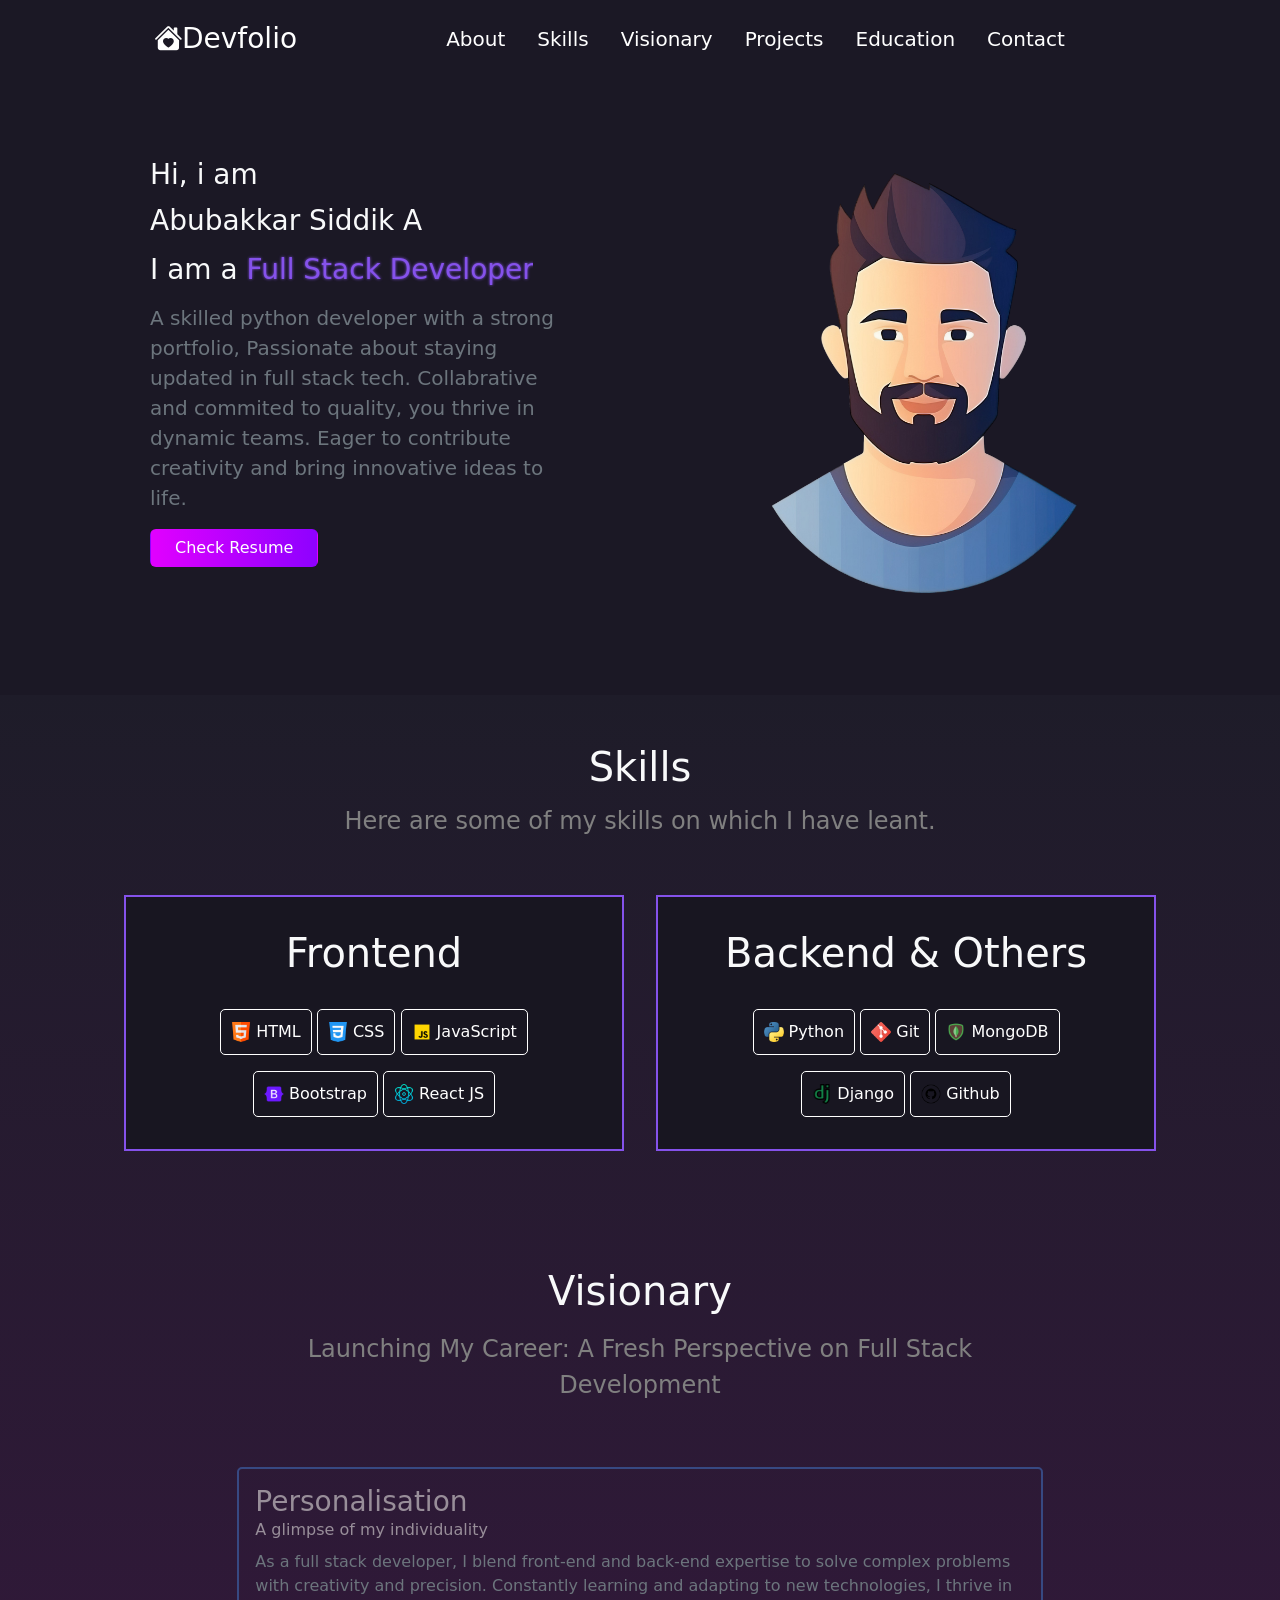
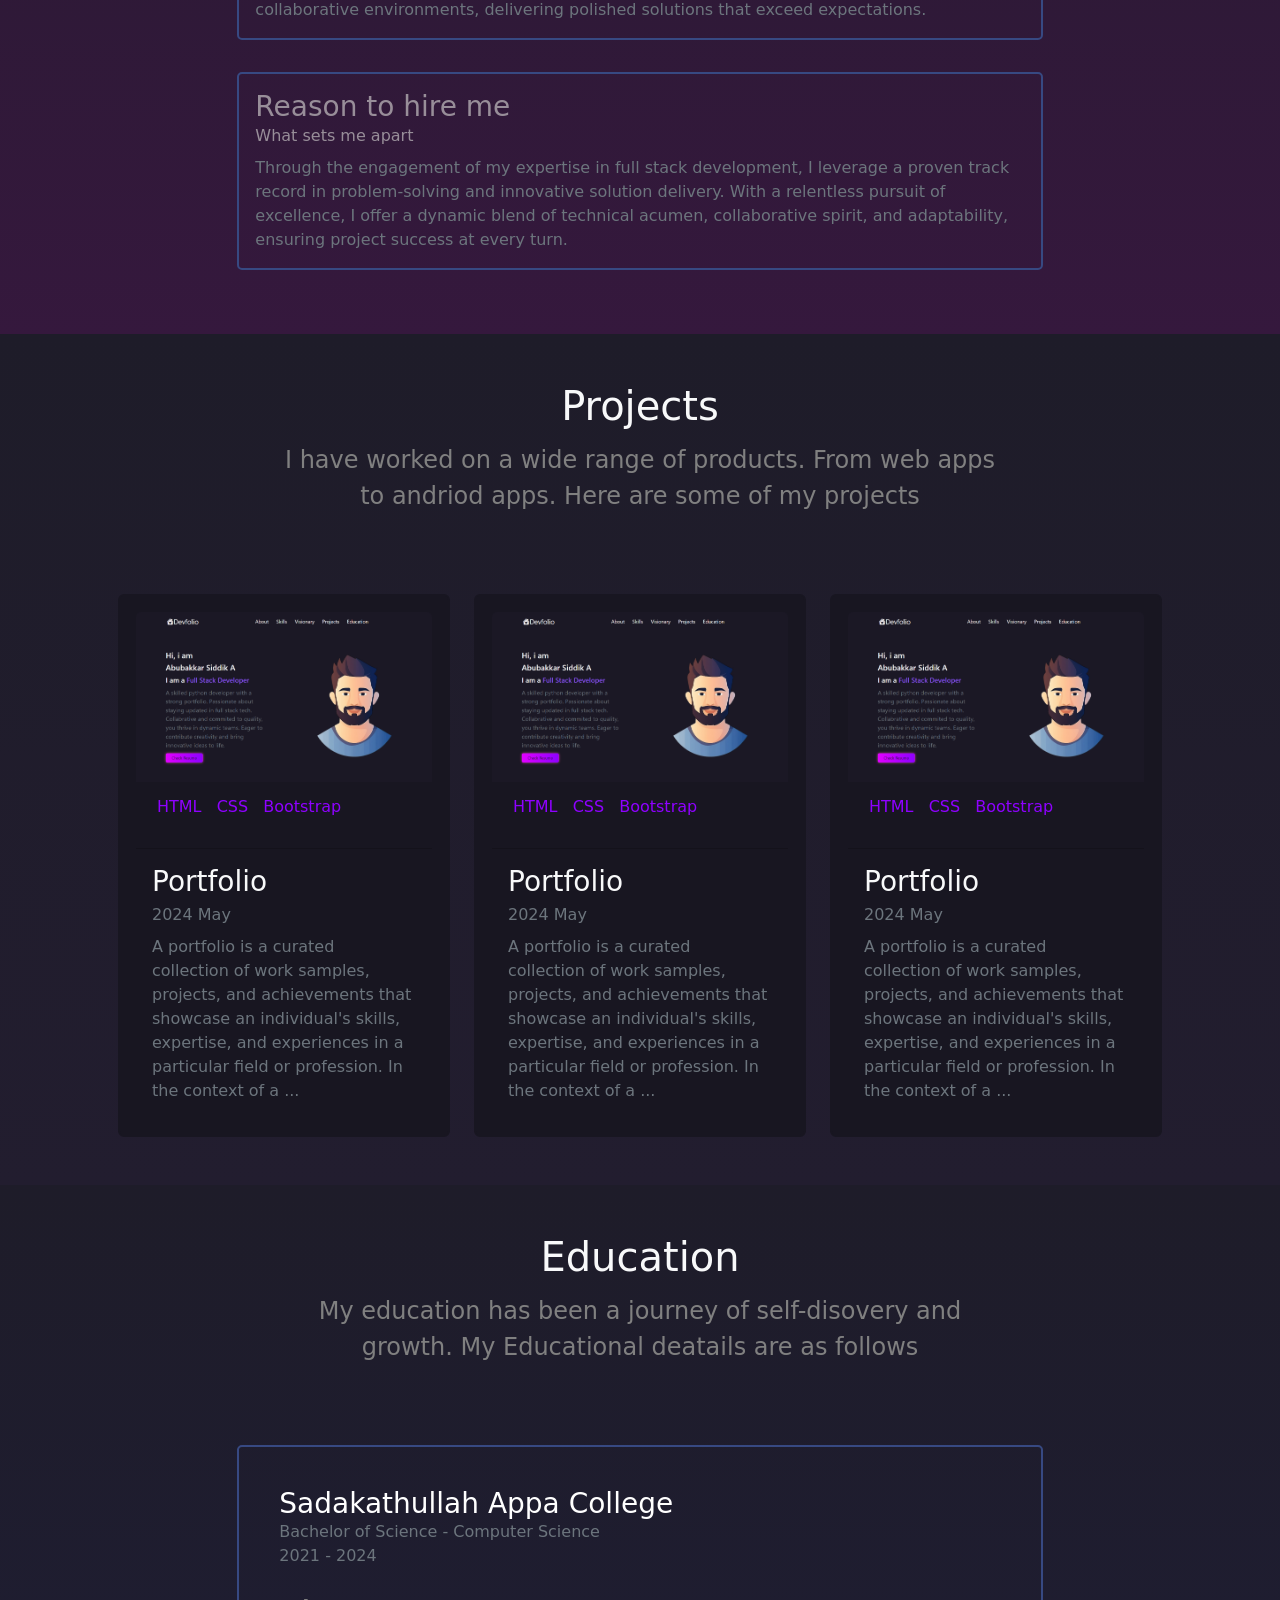
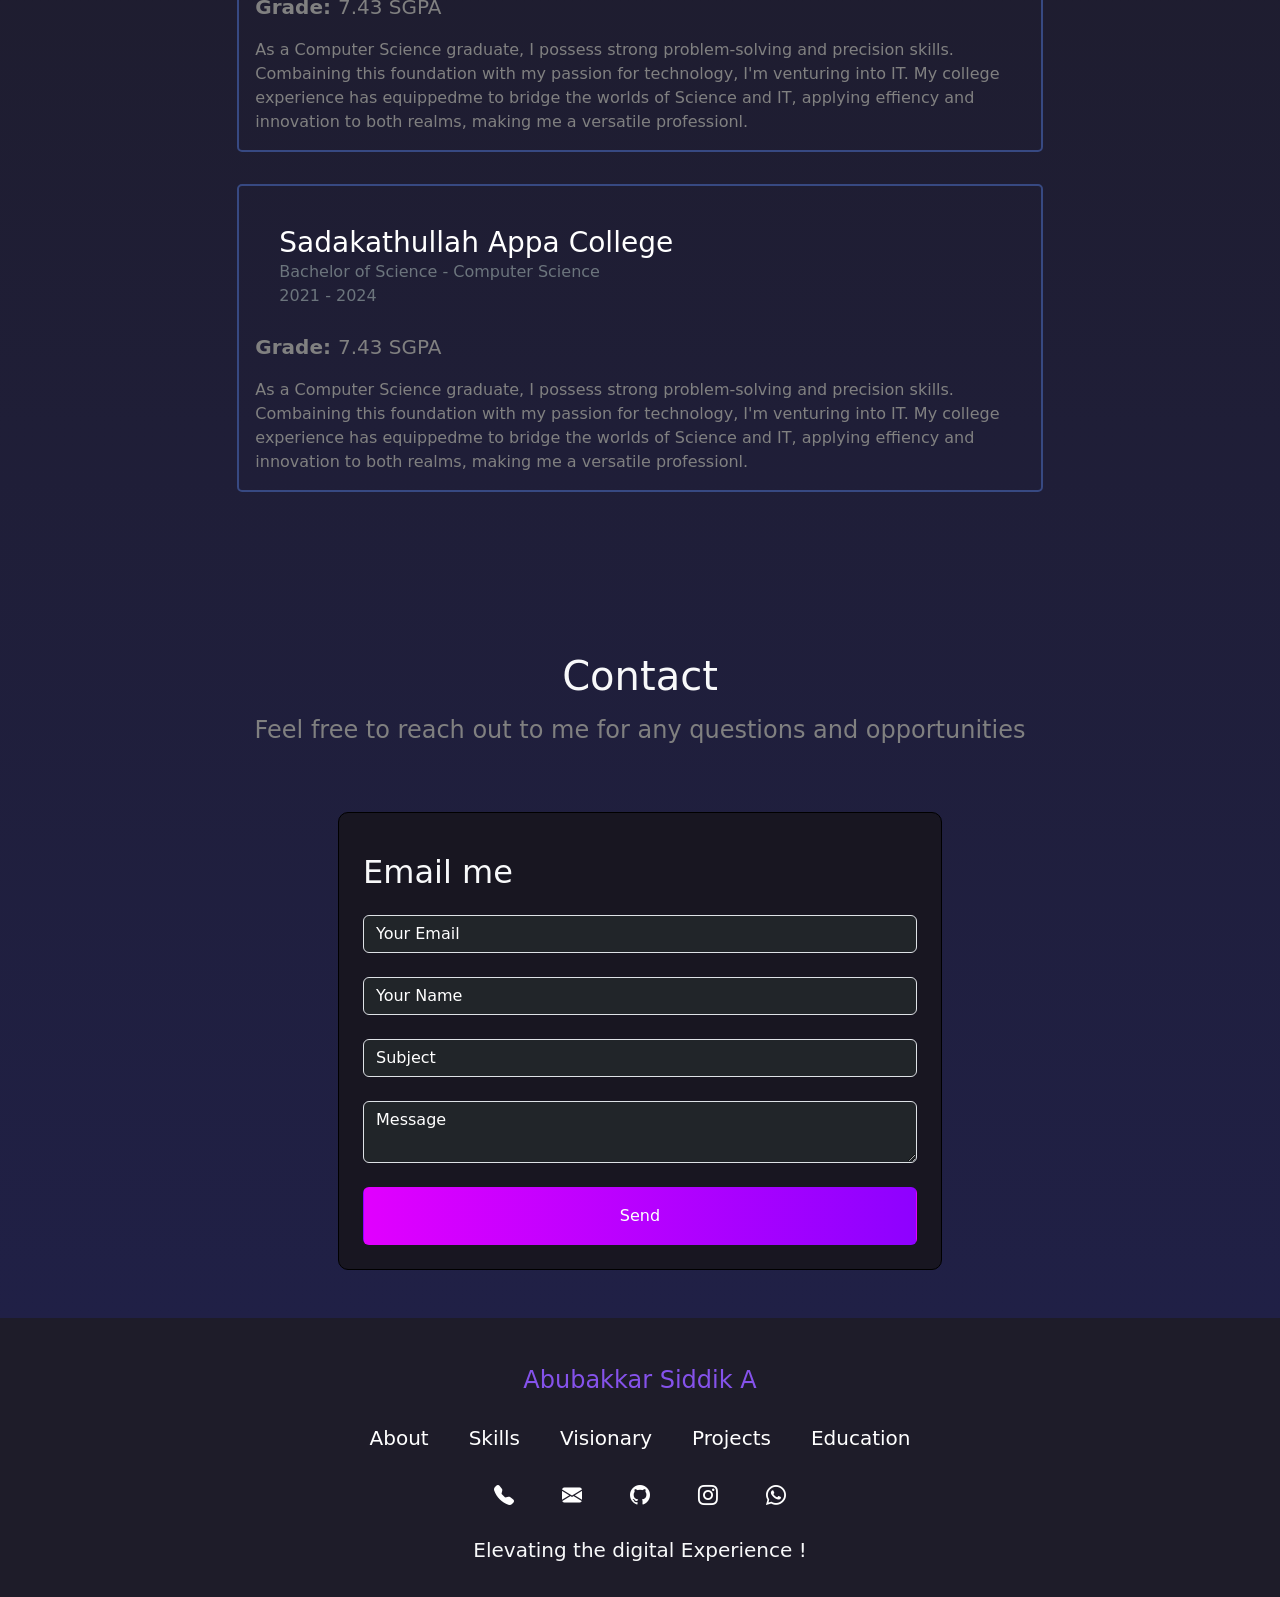
<file: Index.html>
<!DOCTYPE html>
<html lang="en">

<head>
    <meta charset="UTF-8">
    <meta name="viewport" content="width=device-width, initial-scale=1.0">
    <link rel="stylesheet" href="style.css">
    <link href="https://cdn.jsdelivr.net/npm/bootstrap@5.3.3/dist/css/bootstrap.min.css" rel="stylesheet"
        integrity="sha384-QWTKZyjpPEjISv5WaRU9OFeRpok6YctnYmDr5pNlyT2bRjXh0JMhjY6hW+ALEwIH" crossorigin="anonymous">
    <link rel="stylesheet" href="https://cdn.jsdelivr.net/npm/bootstrap-icons@1.11.3/font/bootstrap-icons.min.css">
    <link rel="preconnect" href="https://fonts.googleapis.com">
    <link rel="preconnect" href="https://fonts.gstatic.com" crossorigin>
    <link
        href="https://fonts.googleapis.com/css2?family=Poppins:ital,wght@0,100;0,200;0,300;0,400;0,500;0,600;0,700;0,800;0,900;1,100;1,200;1,300;1,400;1,500;1,600;1,700;1,800;1,900&display=swap"
        rel="stylesheet">
    <title>Portfolio</title>
</head>

<body>
    <!-- Navbar -->
    <div class="navbar sticky-top navbar-dark navbar-expand-md">
        <div class="container-sm container1">
            <div class="navbar-brand fs-3 ms-0 ms-md-4"><i class="ms-4 ms-md-5 bi bi-house-heart-fill"></i>Devfolio</div>
            <button type="button" class="navbar-toggler">
                <span class="navbar-toggler-icon" data-bs-toggle="collapse" data-bs-target="#navbar1"></span>
            </button>
            <ul class="navbar-nav collapse navbar-collapse justify-content-center" id="navbar1">
                <li class="nav-item p-2"><a href="#About" class="nav-link fs-5">About</a></li>
                <li class="nav-item p-2"><a href="#Skills" class="nav-link fs-5">Skills</a></li>
                <li class="nav-item p-2"><a href="#Visionary" class="nav-link fs-5">Visionary</a></li>
                <li class="nav-item p-2"><a href="#Projects" class="nav-link fs-5">Projects</a></li>
                <li class="nav-item p-2"><a href="#Education" class="nav-link fs-5">Education</a></li>
                <li class="nav-item p-2"><a href="#Contact" class="nav-link fs-5">Contact</a></li>
            </ul>
        </div>
    </div>

    <!-- About -->
    <div class="container-fluid container2" id="About">
        <div class="container-sm">
            <div class="row row-cols-md-2 row-cols-1">
                <div class="col-12 col-md-6 text-light order-2 order-md-1" id="introduction">
                    <h3 class="pb-1">Hi, i am </h3>
                    <h3 class="pb-2" style="white-space: nowrap;">Abubakkar Siddik A</h3>
                    <h3 class="pb-2" style="white-space: nowrap;">I am a <span class="Animated-text" data-text=" Full Stack Developer"> Full Stack
                            Developer</span></h3>
                    <p class="text-secondary fs-5">A skilled python developer with a strong portfolio,
                        Passionate about staying updated in full stack tech. Collabrative and commited to quality, you
                        thrive in dynamic teams. Eager to contribute creativity and bring innovative ideas to life.
                    </p>
                    <a href="Images/Resume.docx"
                        target="_blank" class="btn ps-4 pe-4" id="button1">Check Resume</a>
                </div>

                <!-- Profile Image -->
                <div class="col-12 col-md-6 d-flex order-1 order-md-2 align-items-center">
                    <img src="Images/profile.png" class="w-100 card-img" alt="Image">
                </div>
            </div>
        </div>
    </div>

    <!-- Skills -->
    <div class="container-fluid container3 text-light p-5">
        <h1 class="text-center text-light pb-1" id="Skills">Skills</h1>
        <p class="text-center fs-4 pb-4">Here are some of my skills on which I have leant.</p>
        <div class="containerr">
            <div class="row row-cols-1 row-cols-lg-2 d-flex justify-content-center" style="padding-bottom: 100px;">

                <!-- Frontend -->
                <div class="col-12 col-lg-8 col-xl-6 col-border m-3">
                    <h1 class="p-md-3 m-md-3 mt-3 mb-4">Frontend</h1>
                    <div class="p-border">
                        <p><img src="Images/html (1).png"> HTML</p>
                        <p><img src="Images/css-3.png"> CSS</p>
                        <p><img src="Images/icons8-javascript-480.png"> JavaScript</p>
                    </div>
                    <div class="p-border mb-3">
                        <p><img src="Images/icons8-bootstrap-480.png"> Bootstrap</p>
                        <p><img src="Images/physics.png"> React JS</p>
                    </div>
                </div>

                <!-- Backend -->
                <div class="col-12 col-lg-8 col-xl-6 col-border m-3">
                    <h1 class="p-md-3 m-md-3 mt-3 mb-4">Backend & Others</h1>                    <div class="p-border">
                        <p><img src="Images/python.png"> Python</p>
                        <p><img src="Images/social.png"> Git</p>
                        <p><img src="Images/icons8-mongodb-480 (1).png"> MongoDB</p>
                    </div>
                    <div class="p-border mb-3">
                        <p><img src="Images/django.png">
                            Django</p>
                        <p><img src="Images/code.png"> Github</p>
                    </div>
                </div>
            </div>
        </div>

        <!-- Visionary -->
        <div class="containerr">
            <h1 class="text-center text-light pb-2" id="Visionary">Visionary</h1>
            <p class="text-center fs-4 mb-5">Launching My Career: A Fresh Perspective on Full Stack
                <br> Development
            </p>
            <div class="row row-cols-1 d-flex justify-content-center">


                <!-- Personalisation -->
                <div class="col-12 col-md-8  pt-3 ps-3 pe-3 m-3 empty-box" style="color: #988E99;">
                    <div class="mb-2">
                        <h3 class="mb-0" style="color: #988E99;">Personalisation</h3>
                        <caption>A glimpse of my individuality</caption>
                    </div>
                    <p class="text-secondary fs-6" style="color: #988E99;">As a full stack developer, I blend front-end
                        and
                        back-end
                        expertise to
                        solve complex problems with creativity and precision. Constantly learning and adapting to new
                        technologies, I thrive in collaborative environments, delivering polished solutions that
                        exceed expectations.</p>
                </div>

                <!-- Reason to hire me -->
                <div class="col-12 col-md-8 pt-3 ps-3 m-3 pe-3 empty-box" style="color: #988E99;">
                    <div class="mb-2">
                        <h3 class="mb-0" style="color: #988E99;">Reason to hire me</h3>
                        <caption>What sets me apart</caption>
                    </div>
                    <p class="fs-6 text-secondary" style="color: #988E99;">Through the engagement of my expertise in
                        full
                        stack
                        development, I leverage a proven track record in problem-solving and innovative solution
                        delivery. With a relentless pursuit of excellence, I offer a dynamic blend of technical acumen,
                        collaborative spirit, and adaptability, ensuring project success at every turn.</p>
                </div>

            </div>
        </div>
    </div>

    <!-- Projects -->
    <div class="contaner-fluid container4">
        <div class="container-sm p-5">
            <h1 class="text-center text-light pb-1" id="Projects">Projects</h1>
            <p class="text-center fs-4 pb-5">I have worked on a wide range of products. From web apps <br> to andriod
                apps. Here are some of my projects
            </p>
            <div class="row row-cols-1 row-cols-md-2 row-cols-lg-3 justify-content-center">
                <div class="col-12 col-md-6 mt-3">
                    <a type="button" data-bs-target="#Portfolio-modal" data-bs-toggle="modal"
                        class="text-decoration-none">

                        <!-- Card Details -->
                        <div class="card text-secondary p-3" style="background-color: #181621;" id="cards">
                            <img src="Images/Porfolio-thumbnail.png" class="card-img-top">
                            <div class="card-header">
                                <div class="p-border2">
                                    <p>HTML</p>
                                    <p>CSS</p>
                                    <p>Bootstrap</p>
                                </div>
                            </div>
                            <div class="card-body">
                                <div class="h3 text-light card-title">Portfolio</div>
                                <div class="card-subtitle mb-2">2024 May</div>
                                <div class="card-text">A portfolio is a curated collection of work samples, projects,
                                    and achievements that showcase an individual's skills, expertise, and experiences in
                                    a
                                    particular field or profession. In the context of a ...</div>
                            </div>
                        </div>
                    </a>

                    <!-- Modal Details -->
                    <div class="modal fade" id="Portfolio-modal" data-bs-backdrop="static">
                        <div class="modal-dialog modal-lg">
                            <div class="modal-content">
                                <div class="modal-header">
                                    <div class="modal-title h3">Portfolio</div>
                                    <button type="button" class="btn-close" data-bs-dismiss="modal"
                                        style="background-color: red;">
                                </div>
                                <div class="modal-body">
                                    <img src="Images/Porfolio-thumbnail.png" class="card-img-top">
                                    <div class="card-header mt-3 mb-0">
                                        <div class="p-border2">
                                            <p>HTML</p>
                                            <p>CSS</p>
                                            <p>Bootstrap</p>
                                        </div>
                                    </div>
                                    <p class="mt-0 fs-6">2024 May</p>
                                    <p class="mt-1">A portfolio is a curated collection of work samples, projects, and
                                        achievements that showcase an individual's skills, expertise, and experiences in
                                        a
                                        particular field or profession. In the context of a full stack developer, a
                                        portfolio
                                        typically includes examples of software projects, coding samples, technical
                                        skills,
                                        educational background, and professional experience. Portfolios serve as a
                                        tangible
                                        representation of one's abilities and accomplishments, allowing potential
                                        employers,
                                        clients, or collaborators to assess their capabilities and suitability for
                                        specific
                                        roles or projects. They are essential tools for demonstrating competence,
                                        establishing
                                        credibility, and securing opportunities in the competitive tech industry.</p>
                                </div>
                                <div class="modal-footer">
                                    <div class="col">
                                        <a href="https://github.com/introvert-abu/Portfolio" target="_blank"
                                            class="w-100 btn p-2" id="left-button">View
                                            Code</a>
                                    </div>
                                    <div class="col">
                                        <a href="https://abusfirsthtmlproject.neocities.org/Devfolio./Index"
                                            target="_blank" class="w-100 btn p-2 " id="Right-button">View
                                            Live App</a>
                                    </div>
                                </div>
                            </div>
                        </div>
                    </div>
                </div>

                <div class="col-12 col-md-6 mt-3">
                    <a type="button" data-bs-target="#Portfolio-modal" data-bs-toggle="modal"
                        class="text-decoration-none">

                        <!-- Card Details -->
                        <div class="card text-secondary p-3" style="background-color: #181621;" id="cards">
                            <img src="Images/Porfolio-thumbnail.png" class="card-img-top">
                            <div class="card-header">
                                <div class="p-border2">
                                    <p>HTML</p>
                                    <p>CSS</p>
                                    <p>Bootstrap</p>
                                </div>
                            </div>
                            <div class="card-body">
                                <div class="h3 text-light card-title">Portfolio</div>
                                <div class="card-subtitle mb-2">2024 May</div>
                                <div class="card-text">A portfolio is a curated collection of work samples, projects,
                                    and achievements that showcase an individual's skills, expertise, and experiences in
                                    a
                                    particular field or profession. In the context of a ...</div>
                            </div>
                        </div>
                    </a>

                    <!-- Modal Details -->
                    <div class="modal fade" id="Portfolio-modal" data-bs-backdrop="static">
                        <div class="modal-dialog modal-lg">
                            <div class="modal-content">
                                <div class="modal-header">
                                    <div class="modal-title h3">Portfolio</div>
                                    <button type="button" class="btn-close" data-bs-dismiss="modal"
                                        style="background-color: red;">
                                </div>
                                <div class="modal-body">
                                    <img src="Images/Porfolio-thumbnail.png" class="card-img-top">
                                    <div class="card-header mt-3 mb-0">
                                        <div class="p-border2">
                                            <p>HTML</p>
                                            <p>CSS</p>
                                            <p>Bootstrap</p>
                                        </div>
                                    </div>
                                    <p class="mt-0 fs-6">2024 May</p>
                                    <p class="mt-1">A portfolio is a curated collection of work samples, projects, and
                                        achievements that showcase an individual's skills, expertise, and experiences in
                                        a
                                        particular field or profession. In the context of a full stack developer, a
                                        portfolio
                                        typically includes examples of software projects, coding samples, technical
                                        skills,
                                        educational background, and professional experience. Portfolios serve as a
                                        tangible
                                        representation of one's abilities and accomplishments, allowing potential
                                        employers,
                                        clients, or collaborators to assess their capabilities and suitability for
                                        specific
                                        roles or projects. They are essential tools for demonstrating competence,
                                        establishing
                                        credibility, and securing opportunities in the competitive tech industry.</p>
                                </div>
                                <div class="modal-footer">
                                    <div class="col">
                                        <a href="https://github.com/introvert-abu/Portfolio" target="_blank"
                                            class="w-100 btn p-2" id="left-button">View
                                            Code</a>
                                    </div>
                                    <div class="col">
                                        <a href="https://abusfirsthtmlproject.neocities.org/Devfolio./Index"
                                            target="_blank" class="w-100 btn p-2 " id="Right-button">View
                                            Live App</a>
                                    </div>
                                </div>
                            </div>
                        </div>
                    </div>
                </div>

                <div class="col-12 col-md-6 mt-3">
                    <a type="button" data-bs-target="#Portfolio-modal" data-bs-toggle="modal"
                        class="text-decoration-none">

                        <!-- Card Details -->
                        <div class="card text-secondary p-3" style="background-color: #181621;" id="cards">
                            <img src="Images/Porfolio-thumbnail.png" class="card-img-top">
                            <div class="card-header">
                                <div class="p-border2">
                                    <p>HTML</p>
                                    <p>CSS</p>
                                    <p>Bootstrap</p>
                                </div>
                            </div>
                            <div class="card-body">
                                <div class="h3 text-light card-title">Portfolio</div>
                                <div class="card-subtitle mb-2">2024 May</div>
                                <div class="card-text">A portfolio is a curated collection of work samples, projects,
                                    and achievements that showcase an individual's skills, expertise, and experiences in
                                    a
                                    particular field or profession. In the context of a ...</div>
                            </div>
                        </div>
                    </a>

                    <!-- Modal Details -->
                    <div class="modal fade" id="Portfolio-modal" data-bs-backdrop="static">
                        <div class="modal-dialog modal-lg">
                            <div class="modal-content">
                                <div class="modal-header">
                                    <div class="modal-title h3">Portfolio</div>
                                    <button type="button" class="btn-close" data-bs-dismiss="modal"
                                        style="background-color: red;">
                                </div>
                                <div class="modal-body">
                                    <img src="Images/Porfolio-thumbnail.png" class="card-img-top">
                                    <div class="card-header mt-3 mb-0">
                                        <div class="p-border2">
                                            <p>HTML</p>
                                            <p>CSS</p>
                                            <p>Bootstrap</p>
                                        </div>
                                    </div>
                                    <p class="mt-0 fs-6">2024 May</p>
                                    <p class="mt-1">A portfolio is a curated collection of work samples, projects, and
                                        achievements that showcase an individual's skills, expertise, and experiences in
                                        a
                                        particular field or profession. In the context of a full stack developer, a
                                        portfolio
                                        typically includes examples of software projects, coding samples, technical
                                        skills,
                                        educational background, and professional experience. Portfolios serve as a
                                        tangible
                                        representation of one's abilities and accomplishments, allowing potential
                                        employers,
                                        clients, or collaborators to assess their capabilities and suitability for
                                        specific
                                        roles or projects. They are essential tools for demonstrating competence,
                                        establishing
                                        credibility, and securing opportunities in the competitive tech industry.</p>
                                </div>
                                <div class="modal-footer">
                                    <div class="col">
                                        <a href="https://github.com/introvert-abu/Portfolio" target="_blank"
                                            class="w-100 btn p-2" id="left-button">View
                                            Code</a>
                                    </div>
                                    <div class="col">
                                        <a href="https://abusfirsthtmlproject.neocities.org/Devfolio./Index"
                                            target="_blank" class="w-100 btn p-2 " id="Right-button">View
                                            Live App</a>
                                    </div>
                                </div>
                            </div>
                        </div>
                    </div>
                </div>


            </div>
        </div>
    </div>

    <!-- Education -->
    <div class="container-fluid container5 p-5">
        <h1 class="text-center text-light pb-1" id="Education">Education</h1>
        <p class="text-center fs-4 pb-5">My education has been a journey of self-disovery and <br> growth. My
            Educational deatails are as follows
        </p>
        <div class="row row-cols-1 d-flex justify-content-center">

            <!-- Institude -->
            <div class="col-12 col-md-10 col-lg-8 m-3 empty-box text-white ps-3 pe-3 pt-3">
                <div class="m-4 text-secondary">
                    <h3 class="mb-0 text-white">Sadakathullah Appa College</h3>
                    <caption class="fs-5 mb-0">Bachelor of Science - Computer Science </caption>
                    <br>
                    <caption class="fs-6" style="color: #988E99;">2021 - 2024</caption>
                </div>
                <p class="mt-3 fs-5 mb-3"><b>Grade: </b>7.43 SGPA</p>
                <p class="fs-6">As a Computer Science graduate, I possess strong problem-solving and precision
                    skills. Combaining this foundation with my passion for technology, I'm venturing into IT. My
                    college experience has equippedme to bridge the worlds of Science and IT, applying effiency
                    and innovation to both realms, making me a versatile professionl.</p>
            </div>

            <!-- College -->
            <div class="col-12 col-md-10 col-lg-8 m-3 empty-box text-white ps-3 pe-3 pt-3">
                <div class="m-4 text-secondary">
                    <h3 class="mb-0 text-white">Sadakathullah Appa College</h3>
                    <caption class="fs-5 mb-0">Bachelor of Science - Computer Science </caption>
                    <br>
                    <caption class="fs-6" style="color: #988E99;">2021 - 2024</caption>
                </div>
                <p class="mt-3 fs-5 mb-3"><b>Grade: </b>7.43 SGPA</p>
                <p class="fs-6">As a Computer Science graduate, I possess strong problem-solving and precision
                    skills. Combaining this foundation with my passion for technology, I'm venturing into IT. My
                    college experience has equippedme to bridge the worlds of Science and IT, applying effiency
                    and innovation to both realms, making me a versatile professionl.</p>
            </div>

        </div>

        <!-- Contact -->
        <div class="p-5"></div>
        <h1 class="text-center text-light pt-5 pb-1" id="Contact">Contact</h1>
        <p class="text-center fs-4 pb-5">Feel free to reach out to me for any questions and opportunities
        </p>
        <div class="row row-cols-1 justify-content-center">
            <div class="col-12 sol-sm-10 col-md-8 col-lg-6 border p-4 border-black text-light"
                style="border-radius: 10px; background-color: #181621;">
                <h2 class="p-3 ps-0">Email me</h2>
                <div>
                    <input type="email" id="Email" class="form-control text-bg-dark" placeholder="Your Email"><br>
                </div>
                <div>
                    <input type="text" id="Name" class="form-control text-bg-dark" placeholder="Your Name"> <br>
                </div>
                <div>
                    <input type="text" id="Subject" class="form-control text-bg-dark" placeholder="Subject"> <br>

                </div>
                <div>
                    <textarea name="Message" id="Message" class="form-control text-bg-dark"
                        placeholder="Message"></textarea>
                </div>
                <br>
                <div>
                    <button type="button" class="pt-3 pb-3 btn w-100" id="form-button">Send</button>
                </div>
            </div>
        </div>
    </div>

    <!-- Footer -->
    <div class="container-fluid container6">
        <div class="containerr p-5 pb-3">
            <h4 class="mb-2" style="color: var(--purple);">Abubakkar Siddik A</h4>

            <!-- Footer -->
            <div class="navbar navbar-expand-sm justify-content-center pb-4 pb-sm-0 p-0" id="navbar2">
                <ul class="navbar-nav justify-content-center">
                    <li class="nav-item  p-0 pt-3 p-sm-3 pb-sm-0 pb-0"><a href="#About"
                         class="nav-link p-1 fs-5">About</a></li>
                    <li class="nav-item  p-0 pt-3 p-sm-3 pb-sm-0 pb-0"><a href="#Skills"
                         class="nav-link p-1 fs-5">Skills</a></li>
                    <li class="nav-item  p-0 pt-3 p-sm-3 pb-sm-0 pb-0"><a href="#Visionary"
                         class="nav-link p-1 fs-5">Visionary</a></li>
                    <li class="nav-item  p-0 pt-3 p-sm-3 pb-sm-0 pb-0"><a href="#Projects"
                         class="nav-link p-1 fs-5">Projects</a></li>
                    <li class="nav-item  p-0 pt-3 p-sm-3 pb-sm-0 pb-0"><a href="#Education"
                         class="nav-link p-1 fs-5">Education</a></li>
                </ul>
            </div>

            <!-- Social Icons -->
            <div class="navbar navbar-expand justify-content-center p-0" id="navbar2">
                <ul class="navbar-nav justify-content-center">
                    <li class="nav-item pb-1 p-2 p-sm-3 pt-0"><a href="callto:7867914513" class="nav-link fs-5"><i
                                class="bi bi-telephone-fill"></i></a></li>
                    <li class="nav-item pb-1 p-2 p-sm-3 pt-0"><a href="mailto:abubakkersiddiq307@gmail.com"
                            class="nav-link fs-5"><i class="bi bi-envelope-fill"></i></a></li>
                    <li class="nav-item pb-1 p-2 p-sm-3 pt-0"><a href="https://github.com/introvert-abu"
                            class="nav-link fs-5" target="_blank"><i class="bi bi-github"></i></a></li>
                    <li class="nav-item pb-1 p-2 p-sm-3 pt-0"><a href="https://www.instagram.com/introvert_abu/"
                            class="nav-link fs-5" target="_blank"><i class="bi bi-instagram"></i></a></li>
                    <li class="nav-item pb-1 p-2 p-sm-3 pt-0"><a href="https://wa.me/7867914513" class="nav-link fs-5"
                            target="_blank"><i class="bi bi-whatsapp"></i></a></li>
                </ul>
            </div>

            <p class="text-light fs-5">Elevating the digital Experience !</p>
        </div>
    </div>

    <div>
        <script src="https://cdn.jsdelivr.net/npm/bootstrap@5.3.3/dist/js/bootstrap.bundle.min.js"
            integrity="sha384-YvpcrYf0tY3lHB60NNkmXc5s9fDVZLESaAA55NDzOxhy9GkcIdslK1eN7N6jIeHz"
            crossorigin="anonymous"></script>
    </div>
</body>

</html>
</file>
<file: style.css>
:root {
    margin: 0px;
    padding: 0px;
    font-family: "Poppins", sans-serif;
    font-weight: 400;
    font-style: normal;
    --bg1: #1B1825;
    --purple: #8552EB;
    --pink1: #E100FF;
    --pink2: #8E01FF;
}

.navbar {
    background-color: var(--bg1);
}

.nav-item .nav-link {
    color: white;
}

.nav-item .nav-link:hover {
    color: gray;
}

[class*="container2"] {
    background-color: var(--bg1);
}

#introduction{
    padding: 5rem;
}

@media screen and (max-width: 576px) {
    #introduction{
        padding: 2rem;
    }
}

.Animated-text {
    position: relative;
    color: var(--bg1);
}

.Animated-text::before {
    content: attr(data-text);
    position: absolute;
    top: 0;
    left: 0;
    width: 0;
    border-right: 1px solid var(--bg1);
    overflow: hidden;
    color: var(--purple);
    text-shadow: 0px 0px 3px var(--purple);
    animation: animated-text 5s linear 1 forwards;
    animation-timing-function: ease-in-out;
    white-space: nowrap;
}

@keyframes animated-text {
    0%{
        width: 0%;
    }
    100%{
        width: 100%;
    }
}


#button1 {
    background: linear-gradient(to right, var(--pink1), var(--pink2));
    color: white;
    font-size: 16px;
    cursor: pointer;
    transition: all 0.6s ease-in-out;
    animation: animated-button 1s infinite;
    margin-bottom: 3rem;
}


@keyframes animated-button {
    0% {
        box-shadow: 0 0 5px 0 rgba(255, 105, 180, 0.7);
    }

    100% {
        box-shadow: 0 0 5px 0 rgba(255, 105, 180, 0.7);
    }
}


#button1:hover {
    box-shadow: 0 0 5px 0 rgba(255, 105, 180, 0.7);
    transform: scale(1.1);
    color: white;
}

#left-button {
    background-color: #171820;
    border: 1px solid black;
    color: white;
    font-size: 16px;
    cursor: pointer;
    transition: all 0.6s ease-in-out;
}

#left-button:hover {
    z-index: 1;
    background-color: #5900ff;
    transform: scale(1.01);
    color: white;
}

#Right-button {
    border: 1px solid black;
    background-color: black;
    color: white;
    font-size: 16px;
    cursor: pointer;
    transition: all 0.6s ease-in-out;
}

#Right-button:hover {
    z-index: 1;
    background-color: #5900ff;
    transform: scale(1.01);
    color: white;
}

[class*="container3"] {
    background: linear-gradient(to bottom, #1E1C29, #35183D);
}

p {
    color: gray;
}

[class*="col-border"] {
    max-width: 500px !important;
    text-align: center;
    border: 2px solid var(--purple);
    background-color: #181621;
    animation: animated-border1 1s infinite;
}

@keyframes animated-border1 {
    0% {
        box-shadow: 0px 0px 10px 0 var(--purple);
    }

    100% {
        box-shadow: 0px 0px 10px 0 var(--purple);
    }
}

.p-border p {
    color: white;
    display: inline-block;
    border: 1px solid white;
    padding: 10px;
    border-radius: 5px;
}

.p-border p img {
    width: 20px;
}

.empty-box {
    border: 2px solid #374982;
    border-radius: 5px;
    animation: animated-border2 1s infinite;
}

@keyframes animated-border2 {
    0% {
        box-shadow: 0px 0px 10px 0 #374982;
    }

    100% {
        box-shadow: 0px 0px 10px 0 #374982;
    }
}

[class*="container4"] {
    background: linear-gradient(to bottom, #1E1C29, #221D2F);
}

.p-border2 p {
    padding: 5px;
    color: var(--pink2);
    display: inline-block;
    text-shadow: 0px 0px 10px 0 var(--pink2);
    animation: animated-langs 1s infinite;
}

@keyframes animated-langs {
    0% {
        text-shadow: 0px 0px 10px var(--pink2), 0px 0px 10px var(--pink2), 0px 0px 10px var(--pink2);
    }

    100% {
        text-shadow: 0px 0px 10px var(--pink2), 0px 0px 10px var(--pink2), 0px 0px 10px var(--pink2);
    }
}

#cards {
    border: 2px solid #181621;
    transition: 500ms ease-in-out;
    animation: animated-card 1s infinite;
}

#cards:hover {
    transform: scale(1.1);
    z-index: 1;
}


@keyframes animated-card {
    0% {
        box-shadow: 10px 10px 20px 0 #181621;
    }

    100% {
        box-shadow: 10px 10px 20px 0 #181621;
    }
}

.modal-content {
    background-color: #181621 !important;
    color: white !important;
}


[class*="container5"] {
    background: linear-gradient(to bottom, #1E1C29, #202046);
}

input[type="text"]::placeholder{
    color: white;
}

input[type="email"]::placeholder{
    color: white;
}

textarea::placeholder {
    color: white !important;
}

#form-button {
    background: linear-gradient(to right, var(--pink1), var(--pink2));
    color: white;
    font-size: 16px;
    cursor: pointer;
    transition: all 0.6s ease-in-out;
}

#form-button:hover {
    z-index: 1;
    transform: scale(1.02);
    color: white;
}

[class*="container6"] {
    background-color: #1E1C29;
    text-align: center;
    color: white;
}

#navbar2 {
    background-color: #1E1C29;
}
</file>
